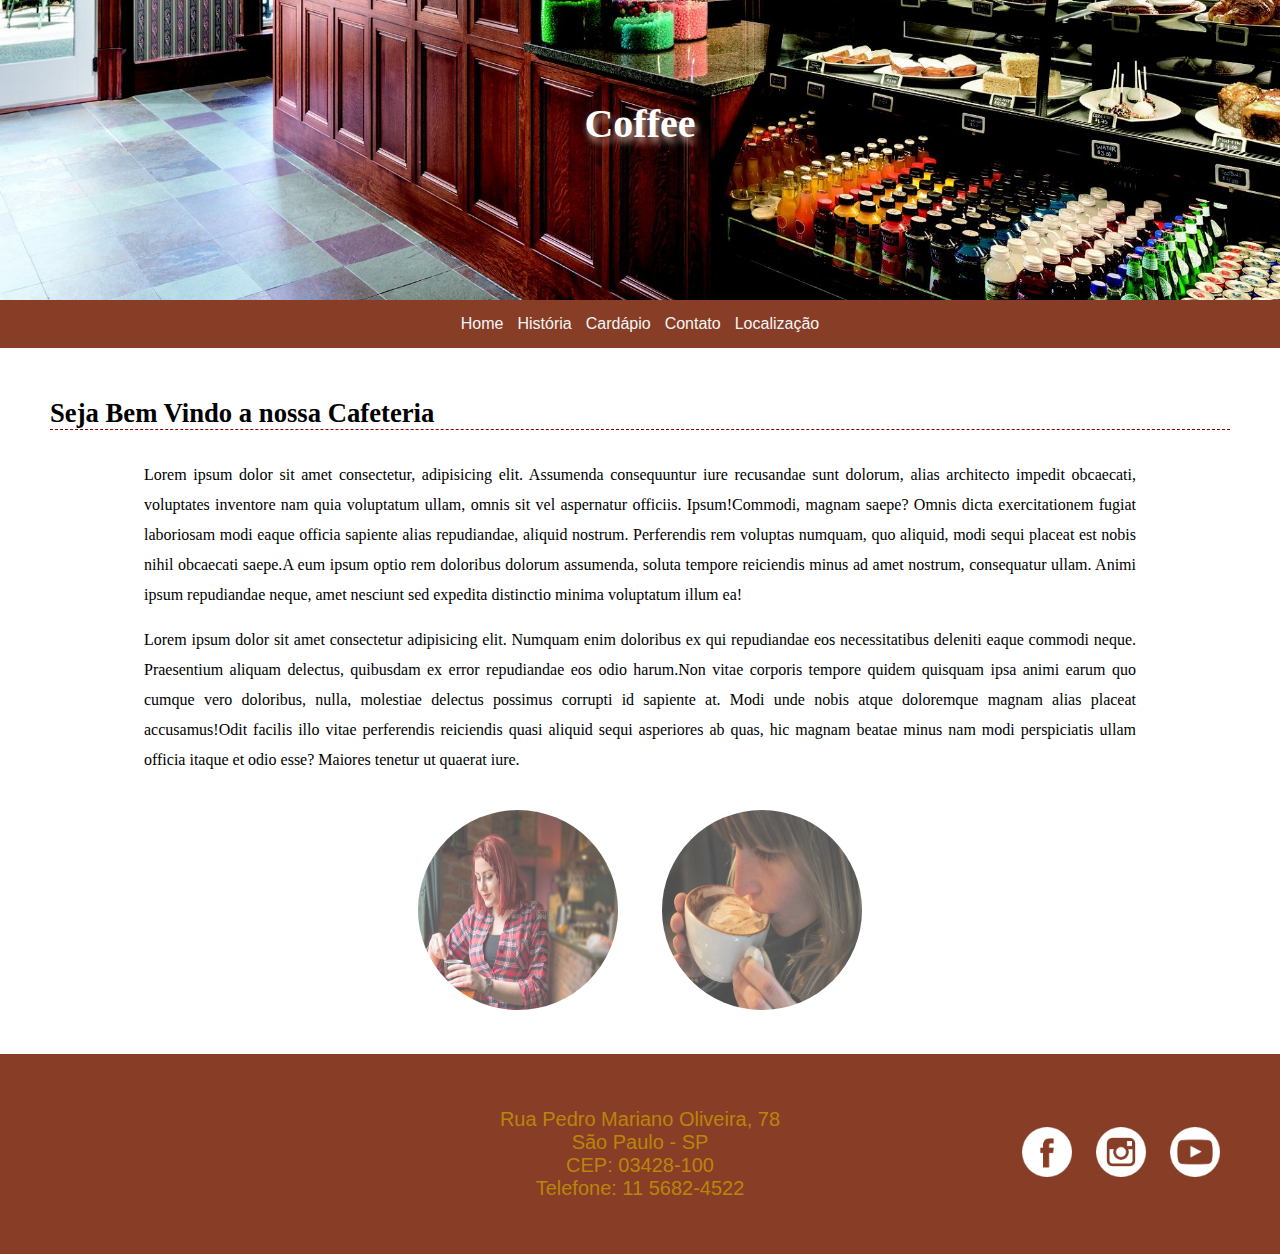
<file: 4-13042022/cafeteria/index.html>
<!DOCTYPE html>
<html lang="pt-BR">
<head>
    <meta charset="UTF-8">
    <meta http-equiv="X-UA-Compatible" content="IE=edge">
    <meta name="viewport" content="width=device-width, initial-scale=1.0">
    <meta name="keywords" content="Cafeteria,Café,Bolinho">
    <link rel="stylesheet" href="css/styles.css">
    <title>Coffee</title>
</head>
<body>
    <header>
        <a id="abrir" href="#" onclick="abrir()">&#9776;</a>
        <h1>Coffee</h1>
    </header>
    <nav>
        <a id="fechar" href="#" onclick="fechar()">&times;</a>
        <ul>
            <li><a href="index.html">Home</a></li>
            <li><a href="historia.html">História</a></li>
            <li><a href="cardapio.html">Cardápio</a></li>
            <li><a href="contato.html">Contato</a></li>
            <li><a href="localizacao.html">Localização</a></li>
        </ul>
    </nav>
    <main>
        <h2>Seja Bem Vindo a nossa Cafeteria</h2>
        <p><span>Lorem ipsum dolor sit amet consectetur, adipisicing elit. Assumenda consequuntur iure recusandae sunt dolorum, alias architecto impedit obcaecati, voluptates inventore nam quia voluptatum ullam, omnis sit vel aspernatur officiis. Ipsum!</span><span>Commodi, magnam saepe? Omnis dicta exercitationem fugiat laboriosam modi eaque officia sapiente alias repudiandae, aliquid nostrum. Perferendis rem voluptas numquam, quo aliquid, modi sequi placeat est nobis nihil obcaecati saepe.</span><span>A eum ipsum optio rem doloribus dolorum assumenda, soluta tempore reiciendis minus ad amet nostrum, consequatur ullam. Animi ipsum repudiandae neque, amet nesciunt sed expedita distinctio minima voluptatum illum ea!</span></p>
        <p><span>Lorem ipsum dolor sit amet consectetur adipisicing elit. Numquam enim doloribus ex qui repudiandae eos necessitatibus deleniti eaque commodi neque. Praesentium aliquam delectus, quibusdam ex error repudiandae eos odio harum.</span><span>Non vitae corporis tempore quidem quisquam ipsa animi earum quo cumque vero doloribus, nulla, molestiae delectus possimus corrupti id sapiente at. Modi unde nobis atque doloremque magnam alias placeat accusamus!</span><span>Odit facilis illo vitae perferendis reiciendis quasi aliquid sequi asperiores ab quas, hic magnam beatae minus nam modi perspiciatis ullam officia itaque et odio esse? Maiores tenetur ut quaerat iure.</span></p>
        <div id="imghome">
            <img src="img/tomarcafe3.jpg" alt="Tomando Café">
            <img src="img/tomarcafe2.jpg" alt="Cliente Tomando Café">
        </div>
    </main>
    <footer>
        <div id="endereco">
            Rua Pedro Mariano Oliveira, 78 <br> 
            São Paulo - SP <br> CEP: 03428-100 <br>
            Telefone: 11 5682-4522
        </div>
        
        <div id="redes">
          <ul>
              <li><a href="http://www.facebook.com" target="_blank"><img src="img/facebook.png" alt="Acesse nosso facebook."></a></li>
              <li><a href="http://www.instagram.com" target="_blank"><img src="img/instagram.png" alt="Acesse nosso instagram."></a></li>
              <li><a href="https://www.youtube.com" target="_blank"><img src="img/youtube.png" alt="Acesse nosso canal do youtube."></a></li>
          </ul>
        </div>

    </footer>
    <script>
        function abrir(){
            document.getElementsByTagName("nav")[0].style.left="0px"
        }
        function fechar(){
            document.getElementsByTagName("nav")[0].style.left="-200px"
        }
    </script>

</body>
</html>
</file>
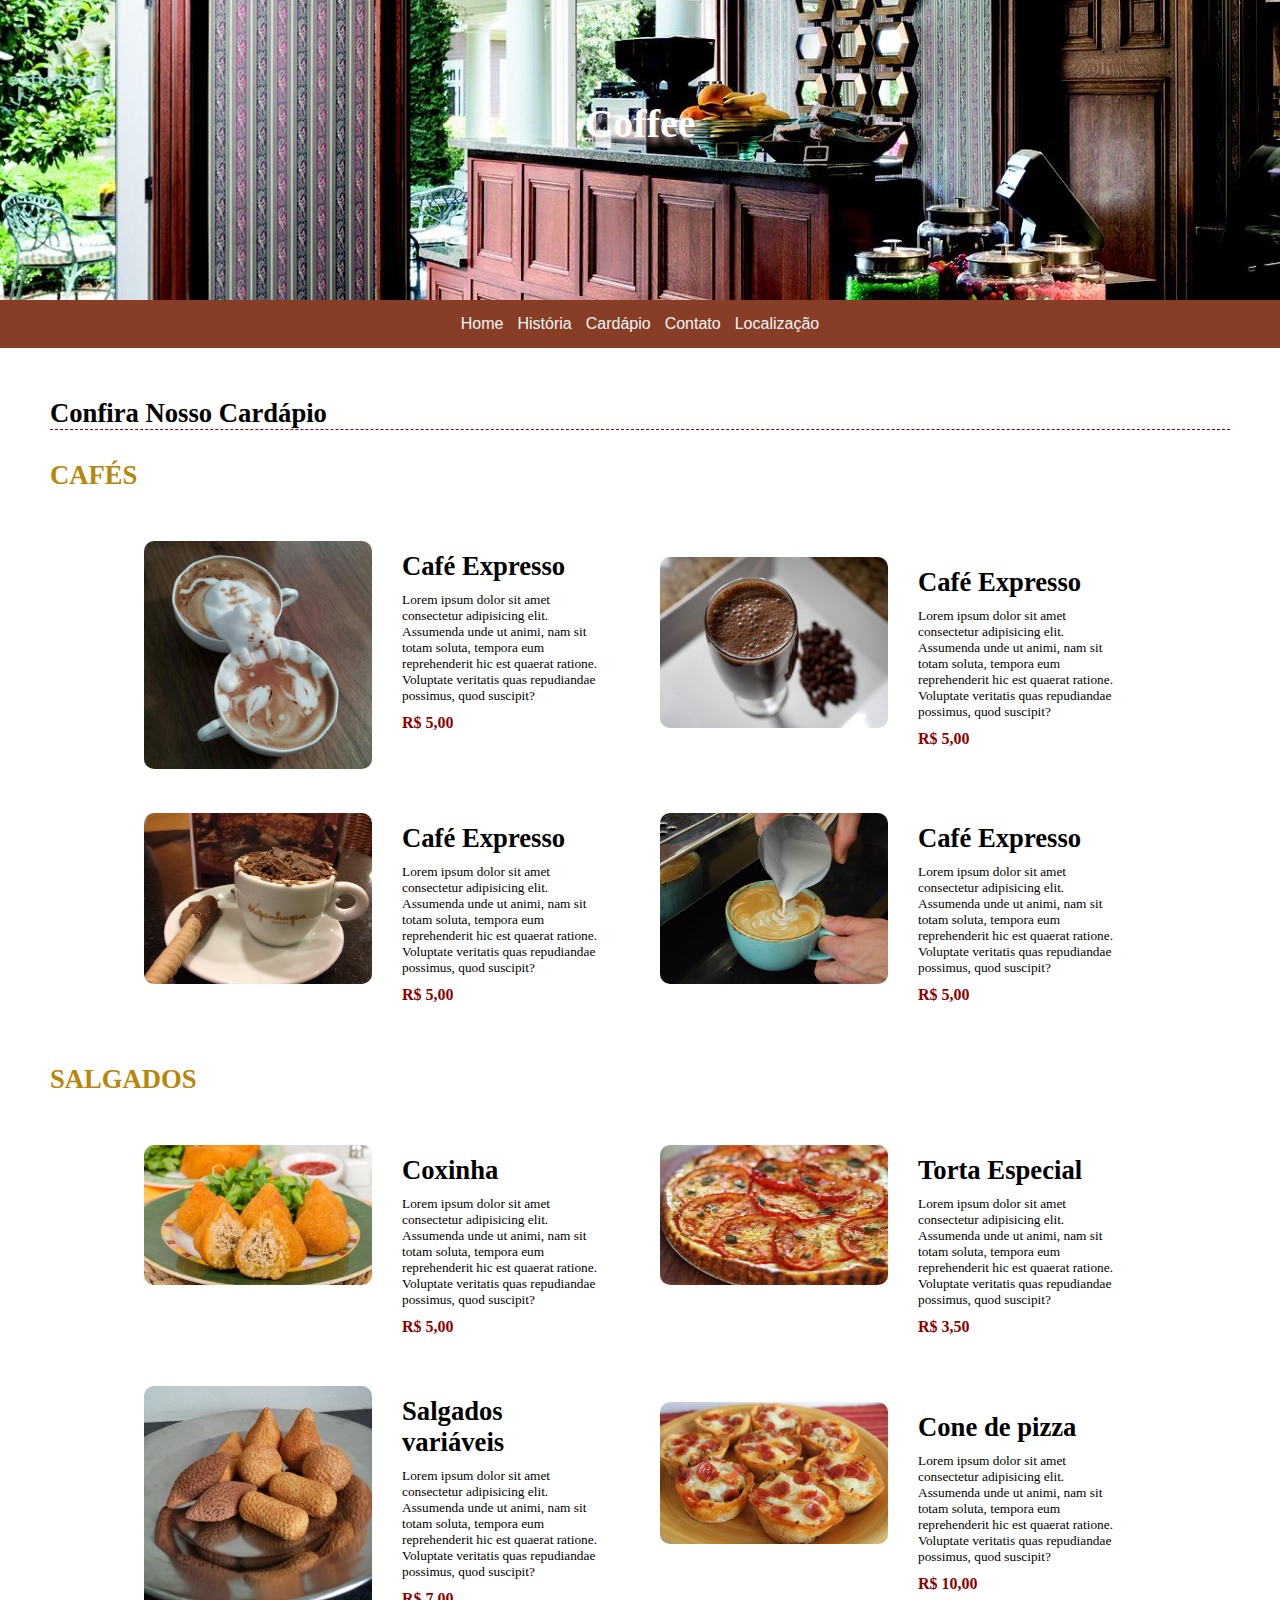
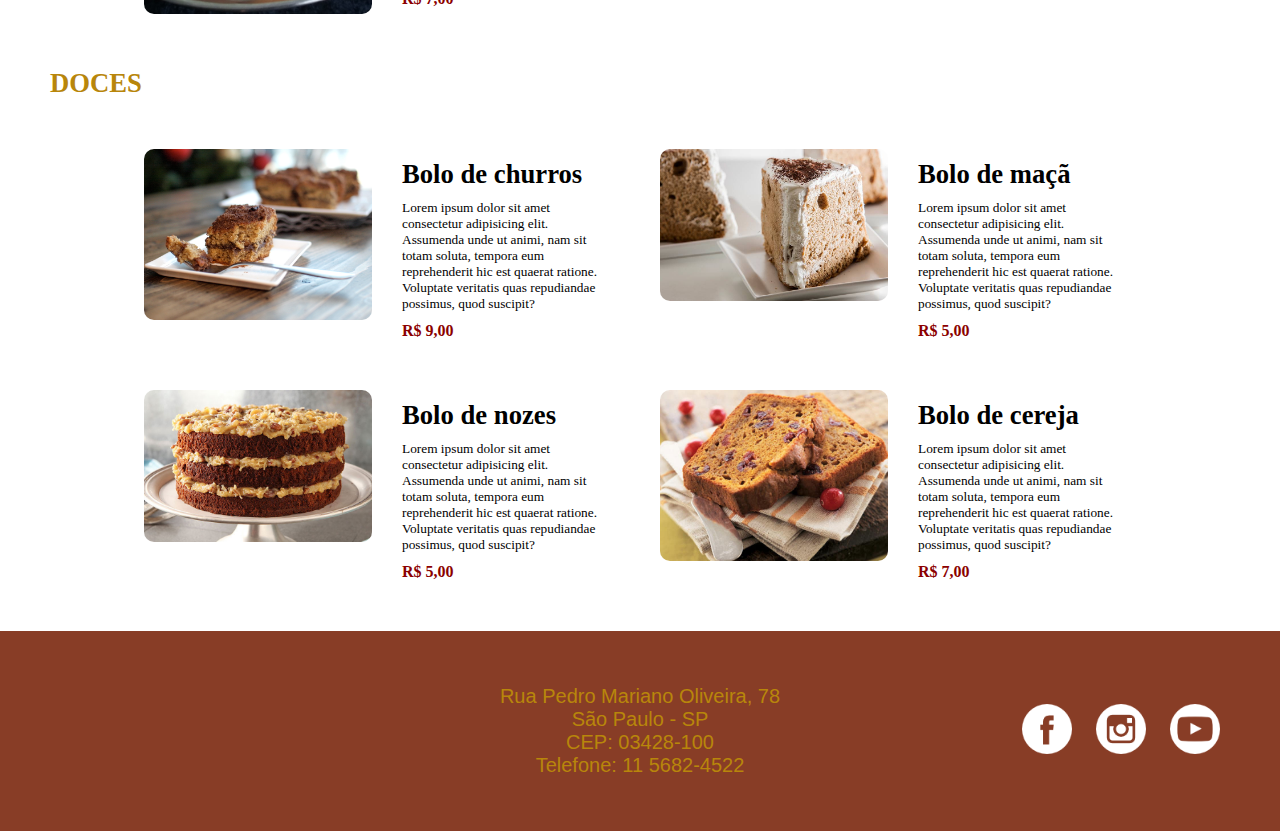
<file: 2-06042022/cafeteria/cardapio.html>
<!DOCTYPE html>
<html lang="pt-BR">
<head>
    <meta charset="UTF-8">
    <meta http-equiv="X-UA-Compatible" content="IE=edge">
    <meta name="viewport" content="width=device-width, initial-scale=1.0">
    <meta name="keywords" content="Cafeteria,Café,Bolinho">
    <link rel="stylesheet" href="CSS/styles.css">
    <title>Coffee</title>
</head>
<body>
    <header>
        <h1>Coffee</h1>
    </header>
    <nav>
        <ul>
            <li><a href="index.html">Home</a></li>
            <li><a href="historia.html">História</a></li>
            <li><a href="cardapio.html">Cardápio</a></li>
            <li><a href="contato.html">Contato</a></li>
            <li><a href="localizacao.html">Localização</a></li>
        </ul>
    </nav>
    <main>
       <h2>Confira Nosso Cardápio</h2>
    
       <!-- Inicio da estrutura dos cafés -->
       <h3>Cafés</h3>
       
       <div id="linha">
           <!-- Inicio do Primeiro produto -->
           <div id="produto">
                <div id="imgprod">
                    <img src="img/cafe19.jpeg" alt="Café Expresso">
                </div>
                 <div id="descricao">
                     <h4>Café Expresso</h4>
                     <h5>Lorem ipsum dolor sit amet consectetur adipisicing elit. Assumenda unde ut animi, nam sit totam soluta, tempora eum reprehenderit hic est quaerat ratione. Voluptate veritatis quas repudiandae possimus, quod suscipit?</h5>
                     <h6>R$ 5,00</h6>
                 </div>
           </div>
           <!-- Fim do primeiro produto -->
           
           <!-- Inicio do segundo produto -->
           <div id="produto">
            <div id="imgprod">
                <img src="img/cafe11.jpg" alt="Café Expresso">
            </div>
             <div id="descricao">
                 <h4>Café Expresso</h4>
                 <h5>Lorem ipsum dolor sit amet consectetur adipisicing elit. Assumenda unde ut animi, nam sit totam soluta, tempora eum reprehenderit hic est quaerat ratione. Voluptate veritatis quas repudiandae possimus, quod suscipit?</h5>
                 <h6>R$ 5,00</h6>
             </div>
           </div>
       <!-- Fim do segundo produto -->
      
       <!-- Inicio do terceiro produto -->
       <div id="produto">
        <div id="imgprod">
            <img src="img/cafe6.jpg" alt="Café Expresso">
        </div>
         <div id="descricao">
             <h4>Café Expresso</h4>
             <h5>Lorem ipsum dolor sit amet consectetur adipisicing elit. Assumenda unde ut animi, nam sit totam soluta, tempora eum reprehenderit hic est quaerat ratione. Voluptate veritatis quas repudiandae possimus, quod suscipit?</h5>
             <h6>R$ 5,00</h6>
         </div>
   </div>
   <!-- Fim do terceiro produto -->
   
   <!-- Inicio do quarto produto -->
   <div id="produto">
    <div id="imgprod">
        <img src="img/cafe10.jpg" alt="Café Expresso">
    </div>
     <div id="descricao">
         <h4>Café Expresso</h4>
         <h5>Lorem ipsum dolor sit amet consectetur adipisicing elit. Assumenda unde ut animi, nam sit totam soluta, tempora eum reprehenderit hic est quaerat ratione. Voluptate veritatis quas repudiandae possimus, quod suscipit?</h5>
         <h6>R$ 5,00</h6>
     </div>
    </div>
<!-- Fim do quarto produto -->
        </div>
        <!-- Fim da estrutura dos cafés -->
     
        
        
        
        <!-- Inicio da estrutura dos salgados -->
       <h3>Salgados</h3>
       
       <div id="linha">
           <!-- Inicio do Primeiro produto -->
           <div id="produto">
                <div id="imgprod">
                    <img src="img/salgado3.jpg" alt="Coxinha de Frango">
                </div>
                 <div id="descricao">
                     <h4>Coxinha</h4>
                     <h5>Lorem ipsum dolor sit amet consectetur adipisicing elit. Assumenda unde ut animi, nam sit totam soluta, tempora eum reprehenderit hic est quaerat ratione. Voluptate veritatis quas repudiandae possimus, quod suscipit?</h5>
                     <h6>R$ 5,00</h6>
                 </div>
           </div>
           <!-- Fim do primeiro produto -->
           
           <!-- Inicio do segundo produto -->
           <div id="produto">
            <div id="imgprod">
                <img src="img/salgado5.jpg" alt="torta">
            </div>
             <div id="descricao">
                 <h4>Torta Especial</h4>
                 <h5>Lorem ipsum dolor sit amet consectetur adipisicing elit. Assumenda unde ut animi, nam sit totam soluta, tempora eum reprehenderit hic est quaerat ratione. Voluptate veritatis quas repudiandae possimus, quod suscipit?</h5>
                 <h6>R$ 3,50</h6>
             </div>
           </div>
       <!-- Fim do segundo produto -->
      
       <!-- Inicio do terceiro produto -->
       <div id="produto">
        <div id="imgprod">
            <img src="img/salgado2.jpg" alt="salgados">
        </div>
         <div id="descricao">
             <h4>Salgados variáveis</h4>
             <h5>Lorem ipsum dolor sit amet consectetur adipisicing elit. Assumenda unde ut animi, nam sit totam soluta, tempora eum reprehenderit hic est quaerat ratione. Voluptate veritatis quas repudiandae possimus, quod suscipit?</h5>
             <h6>R$ 7,00</h6>
         </div>
   </div>
   <!-- Fim do terceiro produto -->
   
   <!-- Inicio do quarto produto -->
   <div id="produto">
    <div id="imgprod">
        <img src="img/salgado4.jpg" alt="salgados">
    </div>
     <div id="descricao">
         <h4>Cone de pizza</h4>
         <h5>Lorem ipsum dolor sit amet consectetur adipisicing elit. Assumenda unde ut animi, nam sit totam soluta, tempora eum reprehenderit hic est quaerat ratione. Voluptate veritatis quas repudiandae possimus, quod suscipit?</h5>
         <h6>R$ 10,00</h6>
     </div>
    </div>
<!-- Fim do quarto produto -->
        </div>
        <!-- Fim da estrutura dos salgados -->

        
        <!-- Inicio da estrutura dos doces -->
       <h3>Doces</h3>
       
       <div id="linha">
           <!-- Inicio do Primeiro produto -->
           <div id="produto">
                <div id="imgprod">
                    <img src="img/bolo2.jpg" alt="Bolo de churros">
                </div>
                 <div id="descricao">
                     <h4>Bolo de churros</h4>
                     <h5>Lorem ipsum dolor sit amet consectetur adipisicing elit. Assumenda unde ut animi, nam sit totam soluta, tempora eum reprehenderit hic est quaerat ratione. Voluptate veritatis quas repudiandae possimus, quod suscipit?</h5>
                     <h6>R$ 9,00</h6>
                 </div>
           </div>
           <!-- Fim do primeiro produto -->
           
           <!-- Inicio do segundo produto -->
           <div id="produto">
            <div id="imgprod">
                <img src="img/doce6.jpg" alt="doce">
            </div>
             <div id="descricao">
                 <h4>Bolo de maçã</h4>
                 <h5>Lorem ipsum dolor sit amet consectetur adipisicing elit. Assumenda unde ut animi, nam sit totam soluta, tempora eum reprehenderit hic est quaerat ratione. Voluptate veritatis quas repudiandae possimus, quod suscipit?</h5>
                 <h6>R$ 5,00</h6>
             </div>
           </div>
       <!-- Fim do segundo produto -->
      
       <!-- Inicio do terceiro produto -->
       <div id="produto">
        <div id="imgprod">
            <img src="img/doce1.jpg" alt="Café Expresso">
        </div>
         <div id="descricao">
             <h4>Bolo de nozes</h4>
             <h5>Lorem ipsum dolor sit amet consectetur adipisicing elit. Assumenda unde ut animi, nam sit totam soluta, tempora eum reprehenderit hic est quaerat ratione. Voluptate veritatis quas repudiandae possimus, quod suscipit?</h5>
             <h6>R$ 5,00</h6>
         </div>
   </div>
   <!-- Fim do terceiro produto -->
   
   <!-- Inicio do quarto produto -->
   <div id="produto">
    <div id="imgprod">
        <img src="img/bolo3.jpg" alt="Café Expresso">
    </div>
     <div id="descricao">
         <h4>Bolo de cereja</h4>
         <h5>Lorem ipsum dolor sit amet consectetur adipisicing elit. Assumenda unde ut animi, nam sit totam soluta, tempora eum reprehenderit hic est quaerat ratione. Voluptate veritatis quas repudiandae possimus, quod suscipit?</h5>
         <h6>R$ 7,00</h6>
     </div>
    </div>
<!-- Fim do quarto produto -->
        </div>
        <!-- Fim da estrutura dos cafés -->












    
        
    </main>
    <footer>
        <div id="endereco">
            Rua Pedro Mariano Oliveira, 78 <br> 
            São Paulo - SP <br> CEP: 03428-100 <br>
            Telefone: 11 5682-4522
        </div>
        
        <div id="redes">
          <ul>
              <li><a href="http://www.facebook.com" target="_blank"><img src="img/facebook.png" alt="Acesse nosso facebook."></a></li>
              <li><a href="http://www.instagram.com" target="_blank"><img src="img/instagram.png" alt="Acesse nosso instagram."></a></li>
              <li><a href="https://www.youtube.com" target="_blank"><img src="img/youtube.png" alt="Acesse nosso canal do youtube."></a></li>
          </ul>
        </div>

    </footer>

</body>
</html>
</file>
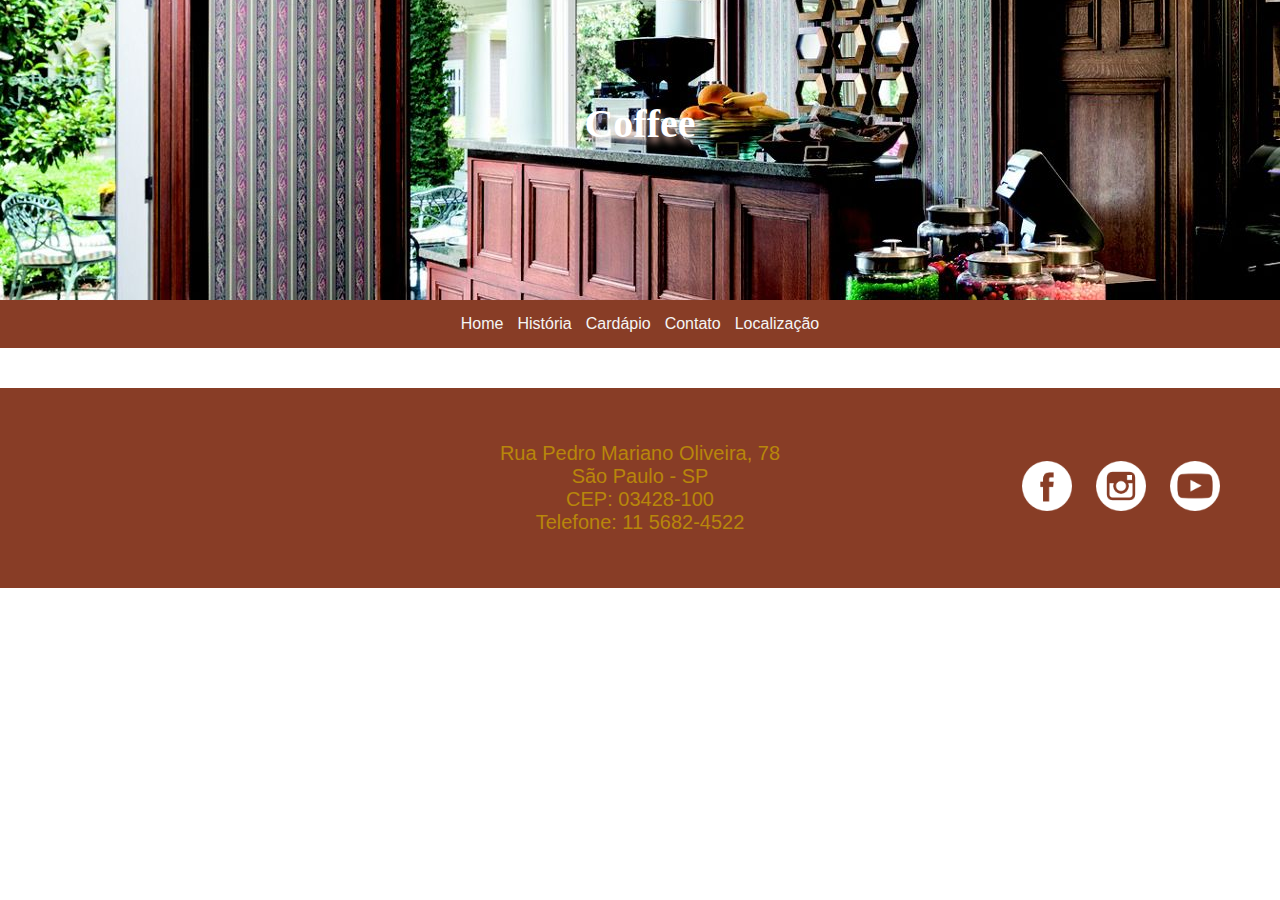
<file: 2-06042022/cafeteria/layout.html>
<!DOCTYPE html>
<html lang="pt-BR">
<head>
    <meta charset="UTF-8">
    <meta http-equiv="X-UA-Compatible" content="IE=edge">
    <meta name="viewport" content="width=device-width, initial-scale=1.0">
    <meta name="keywords" content="Cafeteria,Café,Bolinho">
    <link rel="stylesheet" href="CSS/styles.css">
    <title>Coffee</title>
</head>
<body>
    <header>
        <h1>Coffee</h1>
    </header>
    <nav>
        <ul>
            <li><a href="index.html">Home</a></li>
            <li><a href="hidtoria.html">História</a></li>
            <li><a href="cardapio.html">Cardápio</a></li>
            <li><a href="contato.html">Contato</a></li>
            <li><a href="localizacao.html">Localização</a></li>
        </ul>
    </nav>
    <main></main>
    <footer>
        <div id="endereco">
            Rua Pedro Mariano Oliveira, 78 <br> 
            São Paulo - SP <br> CEP: 03428-100 <br>
            Telefone: 11 5682-4522
        </div>
        
        <div id="redes">
          <ul>
              <li><a href="http://www.facebook.com" target="_blank"><img src="img/facebook.png" alt="Acesse nosso facebook."></a></li>
              <li><a href="http://www.instagram.com" target="_blank"><img src="img/instagram.png" alt="Acesse nosso instagram."></a></li>
              <li><a href="https://www.youtube.com" target="_blank"><img src="img/youtube.png" alt="Acesse nosso canal do youtube."></a></li>
          </ul>
        </div>

    </footer>

</body>
</html>
</file>
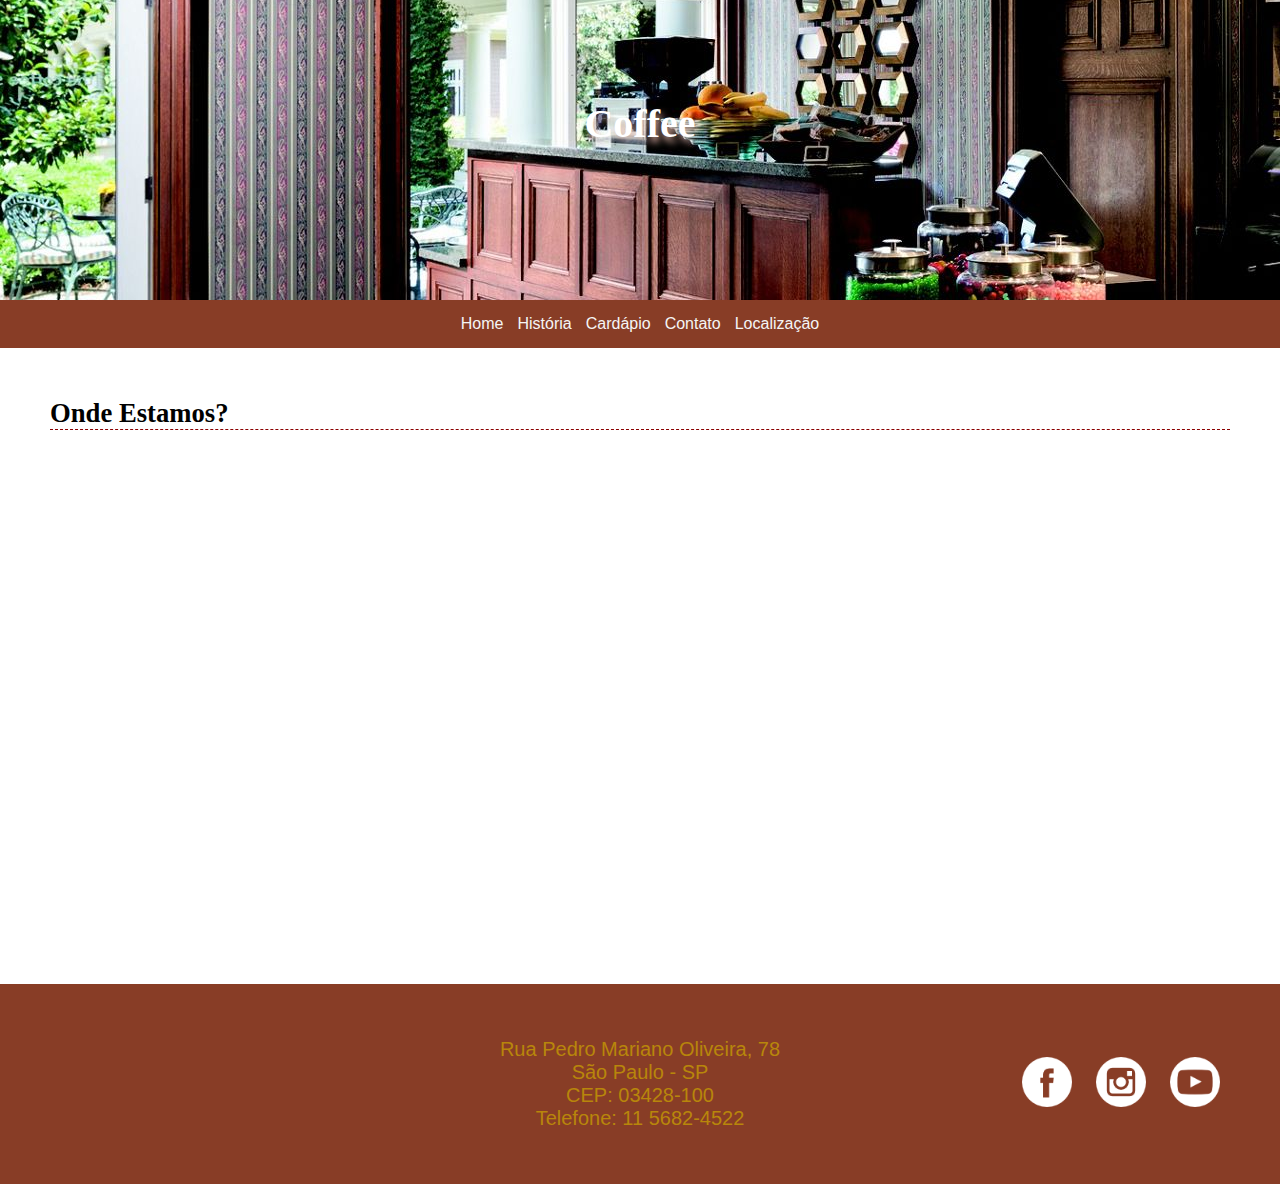
<file: 2-06042022/cafeteria/localizacao.html>
<!DOCTYPE html>
<html lang="pt-BR">
<head>
    <meta charset="UTF-8">
    <meta http-equiv="X-UA-Compatible" content="IE=edge">
    <meta name="viewport" content="width=device-width, initial-scale=1.0">
    <meta name="keywords" content="Cafeteria,Café,Bolinho">
    <link rel="stylesheet" href="CSS/styles.css">
    <title>Coffee</title>
</head>
<body>
    <header>
        <h1>Coffee</h1>
    </header>
    <nav>
        <ul>
            <li><a href="index.html">Home</a></li>
            <li><a href="historia.html">História</a></li>
            <li><a href="cardapio.html">Cardápio</a></li>
            <li><a href="contato.html">Contato</a></li>
            <li><a href="localizacao.html">Localização</a></li>
        </ul>
    </nav>
    <main>
       
        <h2>Onde Estamos?</h2>
        <div id="mapa">
            <iframe src="https://www.google.com/maps/embed?pb=!1m18!1m12!1m3!1d3657.361582637185!2d-46.63738088502229!3d-23.555453784685795!2m3!1f0!2f0!3f0!3m2!1i1024!2i768!4f13.1!3m3!1m2!1s0x94ce59a91dcdb5c5%3A0x346ddb9dcc8fbf61!2s89%C2%BAC%20Coffee%20Station!5e0!3m2!1spt-BR!2sbr!4v1649428372457!5m2!1spt-BR!2sbr" style="border:0;" allowfullscreen="" loading="lazy" referrerpolicy="no-referrer-when-downgrade"></iframe>
        </div>


    </main>
    <footer>
        <div id="endereco">
            Rua Pedro Mariano Oliveira, 78 <br> 
            São Paulo - SP <br> CEP: 03428-100 <br>
            Telefone: 11 5682-4522
        </div>
        
        <div id="redes">
          <ul>
              <li><a href="http://www.facebook.com" target="_blank"><img src="img/facebook.png" alt="Acesse nosso facebook."></a></li>
              <li><a href="http://www.instagram.com" target="_blank"><img src="img/instagram.png" alt="Acesse nosso instagram."></a></li>
              <li><a href="https://www.youtube.com" target="_blank"><img src="img/youtube.png" alt="Acesse nosso canal do youtube."></a></li>
          </ul>
        </div>

    </footer>

</body>
</html>
</file>
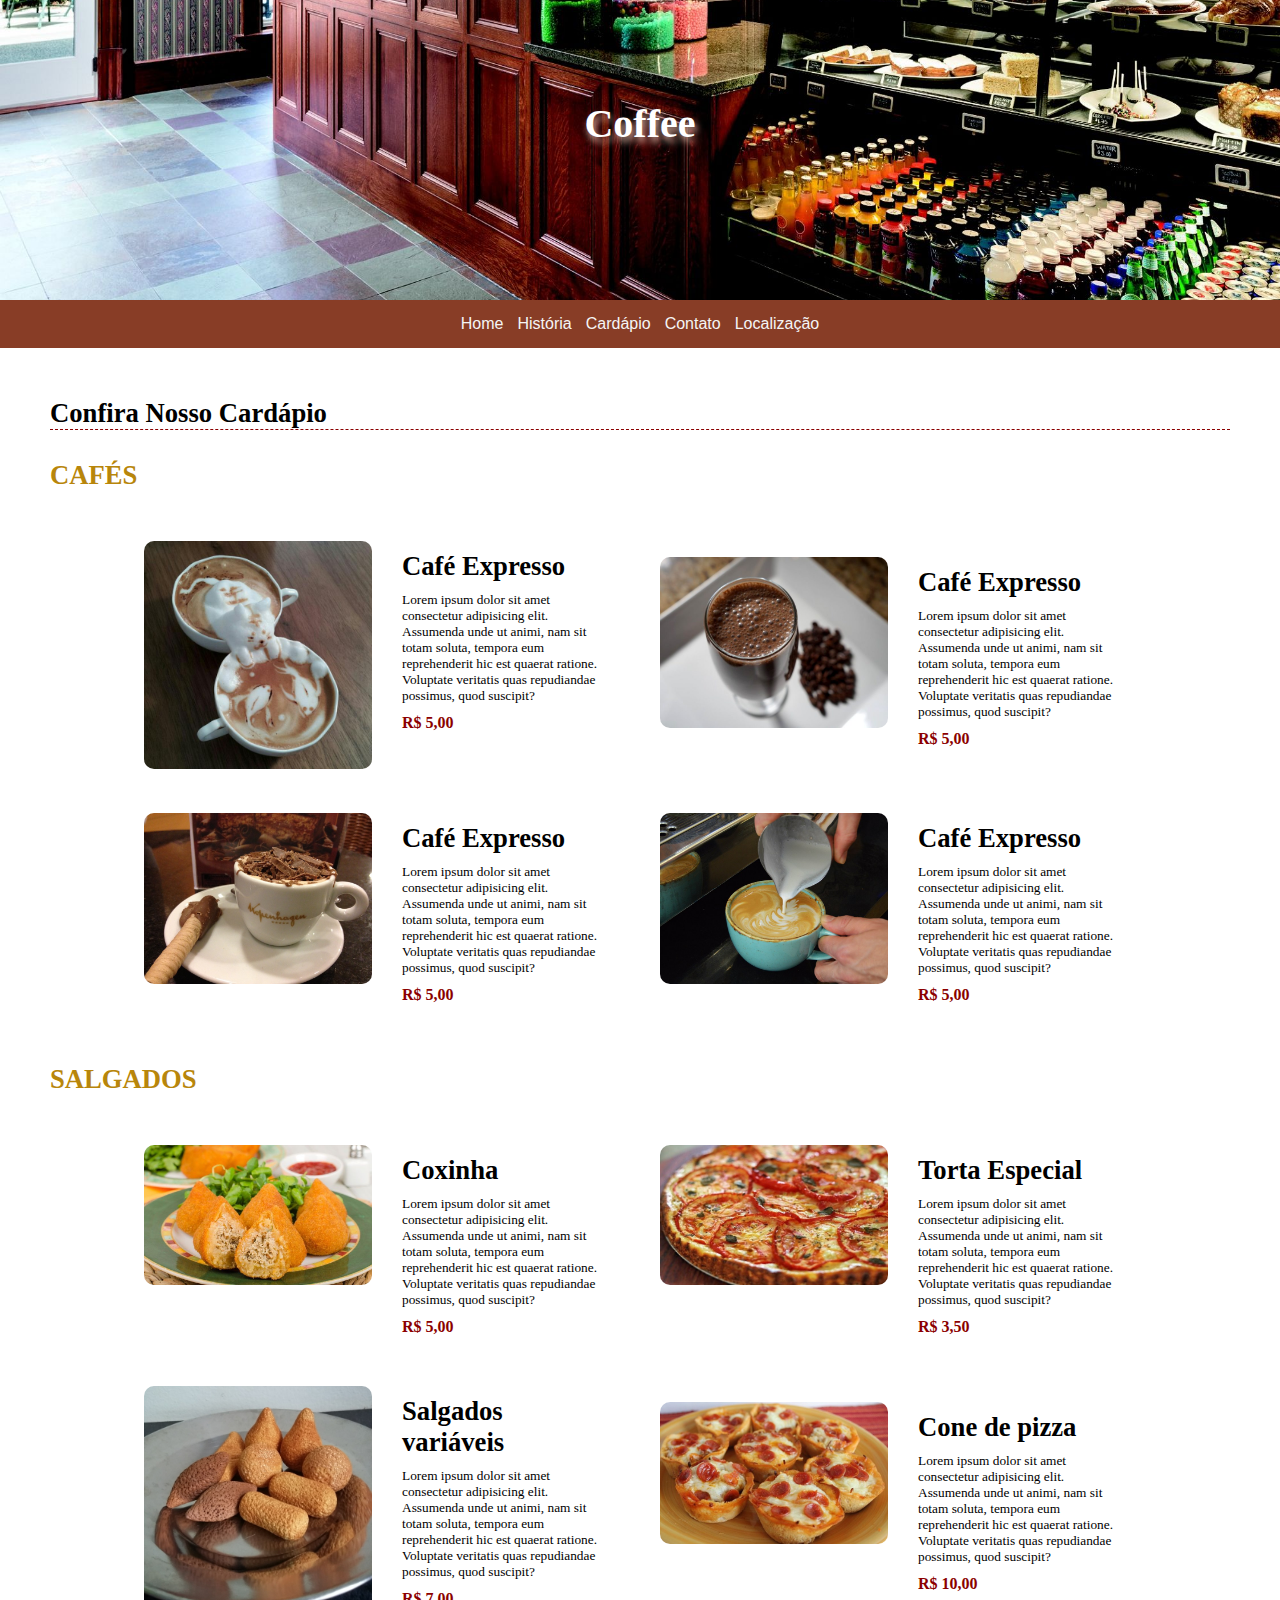
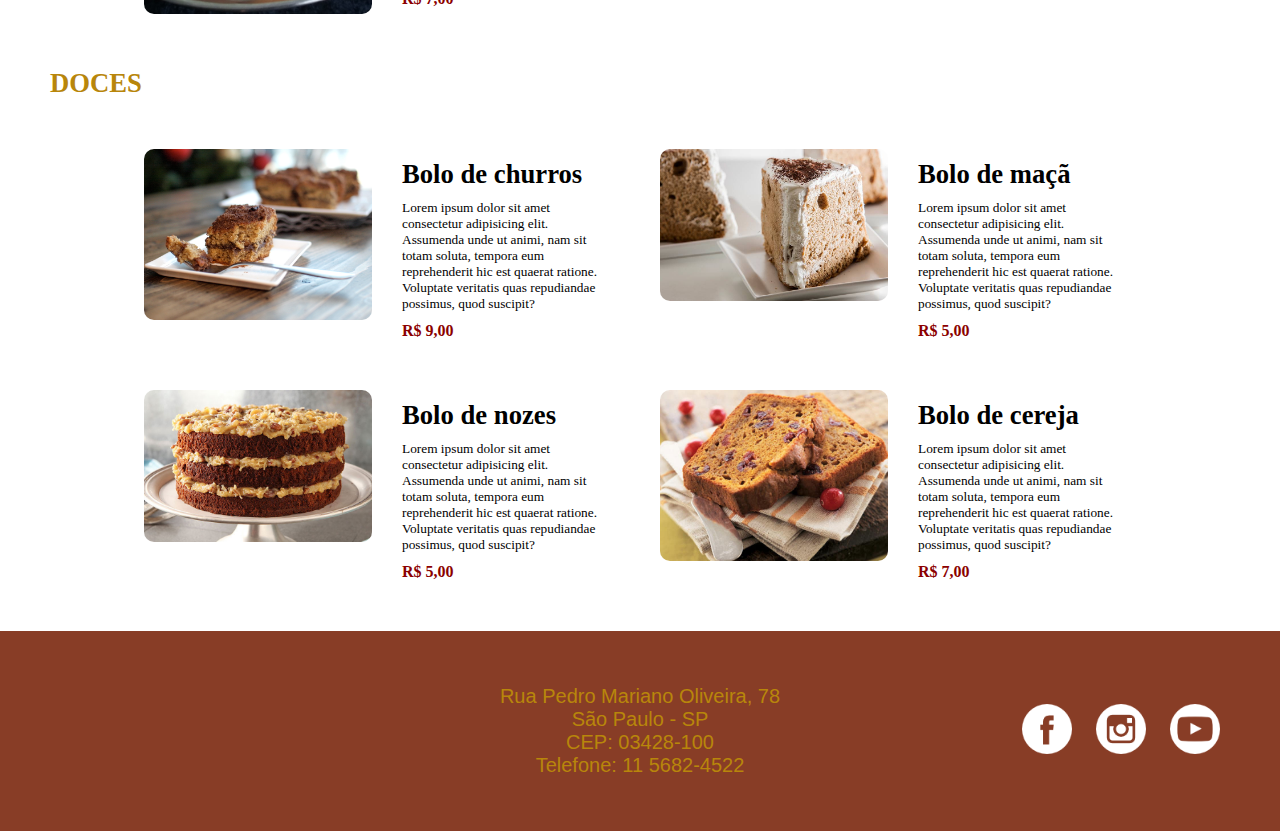
<file: 4-13042022/cafeteria/cardapio.html>
<!DOCTYPE html>
<html lang="pt-BR">
<head>
    <meta charset="UTF-8">
    <meta http-equiv="X-UA-Compatible" content="IE=edge">
    <meta name="viewport" content="width=device-width, initial-scale=1.0">
    <meta name="keywords" content="Cafeteria,Café,Bolinho">
    <link rel="stylesheet" href="css/styles.css">
    <title>Coffee</title>
</head>
<body>
    <header>
        <a id="abrir" href="#" onclick="abrir()">&#9776;</a>
        <h1>Coffee</h1>
    </header>
    <nav>
        <a id="fechar" href="#" onclick="fechar()">&times;</a>
        <ul>
            <li><a href="index.html">Home</a></li>
            <li><a href="historia.html">História</a></li>
            <li><a href="cardapio.html">Cardápio</a></li>
            <li><a href="contato.html">Contato</a></li>
            <li><a href="localizacao.html">Localização</a></li>
        </ul>
    </nav>
    <main>
       <h2>Confira Nosso Cardápio</h2>
    
       <!-- Inicio da estrutura dos cafés -->
       <h3>Cafés</h3>
       
       <div id="linha">
           <!-- Inicio do Primeiro produto -->
           <div id="produto">
                <div id="imgprod">
                    <img src="img/cafe19.jpeg" alt="Café Expresso">
                </div>
                 <div id="descricao">
                     <h4>Café Expresso</h4>
                     <h5>Lorem ipsum dolor sit amet consectetur adipisicing elit. Assumenda unde ut animi, nam sit totam soluta, tempora eum reprehenderit hic est quaerat ratione. Voluptate veritatis quas repudiandae possimus, quod suscipit?</h5>
                     <h6>R$ 5,00</h6>
                 </div>
           </div>
           <!-- Fim do primeiro produto -->
           
           <!-- Inicio do segundo produto -->
           <div id="produto">
            <div id="imgprod">
                <img src="img/cafe11.jpg" alt="Café Expresso">
            </div>
             <div id="descricao">
                 <h4>Café Expresso</h4>
                 <h5>Lorem ipsum dolor sit amet consectetur adipisicing elit. Assumenda unde ut animi, nam sit totam soluta, tempora eum reprehenderit hic est quaerat ratione. Voluptate veritatis quas repudiandae possimus, quod suscipit?</h5>
                 <h6>R$ 5,00</h6>
             </div>
           </div>
       <!-- Fim do segundo produto -->
      
       <!-- Inicio do terceiro produto -->
       <div id="produto">
        <div id="imgprod">
            <img src="img/cafe6.jpg" alt="Café Expresso">
        </div>
         <div id="descricao">
             <h4>Café Expresso</h4>
             <h5>Lorem ipsum dolor sit amet consectetur adipisicing elit. Assumenda unde ut animi, nam sit totam soluta, tempora eum reprehenderit hic est quaerat ratione. Voluptate veritatis quas repudiandae possimus, quod suscipit?</h5>
             <h6>R$ 5,00</h6>
         </div>
   </div>
   <!-- Fim do terceiro produto -->
   
   <!-- Inicio do quarto produto -->
   <div id="produto">
    <div id="imgprod">
        <img src="img/cafe10.jpg" alt="Café Expresso">
    </div>
     <div id="descricao">
         <h4>Café Expresso</h4>
         <h5>Lorem ipsum dolor sit amet consectetur adipisicing elit. Assumenda unde ut animi, nam sit totam soluta, tempora eum reprehenderit hic est quaerat ratione. Voluptate veritatis quas repudiandae possimus, quod suscipit?</h5>
         <h6>R$ 5,00</h6>
     </div>
    </div>
<!-- Fim do quarto produto -->
        </div>
        <!-- Fim da estrutura dos cafés -->
     
        
        
        
        <!-- Inicio da estrutura dos salgados -->
       <h3>Salgados</h3>
       
       <div id="linha">
           <!-- Inicio do Primeiro produto -->
           <div id="produto">
                <div id="imgprod">
                    <img src="img/salgado3.jpg" alt="Coxinha de Frango">
                </div>
                 <div id="descricao">
                     <h4>Coxinha</h4>
                     <h5>Lorem ipsum dolor sit amet consectetur adipisicing elit. Assumenda unde ut animi, nam sit totam soluta, tempora eum reprehenderit hic est quaerat ratione. Voluptate veritatis quas repudiandae possimus, quod suscipit?</h5>
                     <h6>R$ 5,00</h6>
                 </div>
           </div>
           <!-- Fim do primeiro produto -->
           
           <!-- Inicio do segundo produto -->
           <div id="produto">
            <div id="imgprod">
                <img src="img/salgado5.jpg" alt="torta">
            </div>
             <div id="descricao">
                 <h4>Torta Especial</h4>
                 <h5>Lorem ipsum dolor sit amet consectetur adipisicing elit. Assumenda unde ut animi, nam sit totam soluta, tempora eum reprehenderit hic est quaerat ratione. Voluptate veritatis quas repudiandae possimus, quod suscipit?</h5>
                 <h6>R$ 3,50</h6>
             </div>
           </div>
       <!-- Fim do segundo produto -->
      
       <!-- Inicio do terceiro produto -->
       <div id="produto">
        <div id="imgprod">
            <img src="img/salgado2.jpg" alt="salgados">
        </div>
         <div id="descricao">
             <h4>Salgados variáveis</h4>
             <h5>Lorem ipsum dolor sit amet consectetur adipisicing elit. Assumenda unde ut animi, nam sit totam soluta, tempora eum reprehenderit hic est quaerat ratione. Voluptate veritatis quas repudiandae possimus, quod suscipit?</h5>
             <h6>R$ 7,00</h6>
         </div>
   </div>
   <!-- Fim do terceiro produto -->
   
   <!-- Inicio do quarto produto -->
   <div id="produto">
    <div id="imgprod">
        <img src="img/salgado4.jpg" alt="salgados">
    </div>
     <div id="descricao">
         <h4>Cone de pizza</h4>
         <h5>Lorem ipsum dolor sit amet consectetur adipisicing elit. Assumenda unde ut animi, nam sit totam soluta, tempora eum reprehenderit hic est quaerat ratione. Voluptate veritatis quas repudiandae possimus, quod suscipit?</h5>
         <h6>R$ 10,00</h6>
     </div>
    </div>
<!-- Fim do quarto produto -->
        </div>
        <!-- Fim da estrutura dos salgados -->

        
        <!-- Inicio da estrutura dos doces -->
       <h3>Doces</h3>
       
       <div id="linha">
           <!-- Inicio do Primeiro produto -->
           <div id="produto">
                <div id="imgprod">
                    <img src="img/bolo2.jpg" alt="Bolo de churros">
                </div>
                 <div id="descricao">
                     <h4>Bolo de churros</h4>
                     <h5>Lorem ipsum dolor sit amet consectetur adipisicing elit. Assumenda unde ut animi, nam sit totam soluta, tempora eum reprehenderit hic est quaerat ratione. Voluptate veritatis quas repudiandae possimus, quod suscipit?</h5>
                     <h6>R$ 9,00</h6>
                 </div>
           </div>
           <!-- Fim do primeiro produto -->
           
           <!-- Inicio do segundo produto -->
           <div id="produto">
            <div id="imgprod">
                <img src="img/doce6.jpg" alt="doce">
            </div>
             <div id="descricao">
                 <h4>Bolo de maçã</h4>
                 <h5>Lorem ipsum dolor sit amet consectetur adipisicing elit. Assumenda unde ut animi, nam sit totam soluta, tempora eum reprehenderit hic est quaerat ratione. Voluptate veritatis quas repudiandae possimus, quod suscipit?</h5>
                 <h6>R$ 5,00</h6>
             </div>
           </div>
       <!-- Fim do segundo produto -->
      
       <!-- Inicio do terceiro produto -->
       <div id="produto">
        <div id="imgprod">
            <img src="img/doce1.jpg" alt="Café Expresso">
        </div>
         <div id="descricao">
             <h4>Bolo de nozes</h4>
             <h5>Lorem ipsum dolor sit amet consectetur adipisicing elit. Assumenda unde ut animi, nam sit totam soluta, tempora eum reprehenderit hic est quaerat ratione. Voluptate veritatis quas repudiandae possimus, quod suscipit?</h5>
             <h6>R$ 5,00</h6>
         </div>
   </div>
   <!-- Fim do terceiro produto -->
   
   <!-- Inicio do quarto produto -->
   <div id="produto">
    <div id="imgprod">
        <img src="img/bolo3.jpg" alt="Café Expresso">
    </div>
     <div id="descricao">
         <h4>Bolo de cereja</h4>
         <h5>Lorem ipsum dolor sit amet consectetur adipisicing elit. Assumenda unde ut animi, nam sit totam soluta, tempora eum reprehenderit hic est quaerat ratione. Voluptate veritatis quas repudiandae possimus, quod suscipit?</h5>
         <h6>R$ 7,00</h6>
     </div>
    </div>
<!-- Fim do quarto produto -->
        </div>
        <!-- Fim da estrutura dos cafés -->


        
    </main>
    <footer>
        <div id="endereco">
            Rua Pedro Mariano Oliveira, 78 <br> 
            São Paulo - SP <br> CEP: 03428-100 <br>
            Telefone: 11 5682-4522
        </div>
        
        <div id="redes">
          <ul>
              <li><a href="http://www.facebook.com" target="_blank"><img src="img/facebook.png" alt="Acesse nosso facebook."></a></li>
              <li><a href="http://www.instagram.com" target="_blank"><img src="img/instagram.png" alt="Acesse nosso instagram."></a></li>
              <li><a href="https://www.youtube.com" target="_blank"><img src="img/youtube.png" alt="Acesse nosso canal do youtube."></a></li>
          </ul>
        </div>

    </footer>
     <script>
        function abrir(){
            document.getElementsByTagName("nav")[0].style.left="0px"
        }
        function fechar(){
            document.getElementsByTagName("nav")[0].style.left="-200px"
        }
     </script>

</body>
</html>
</file>
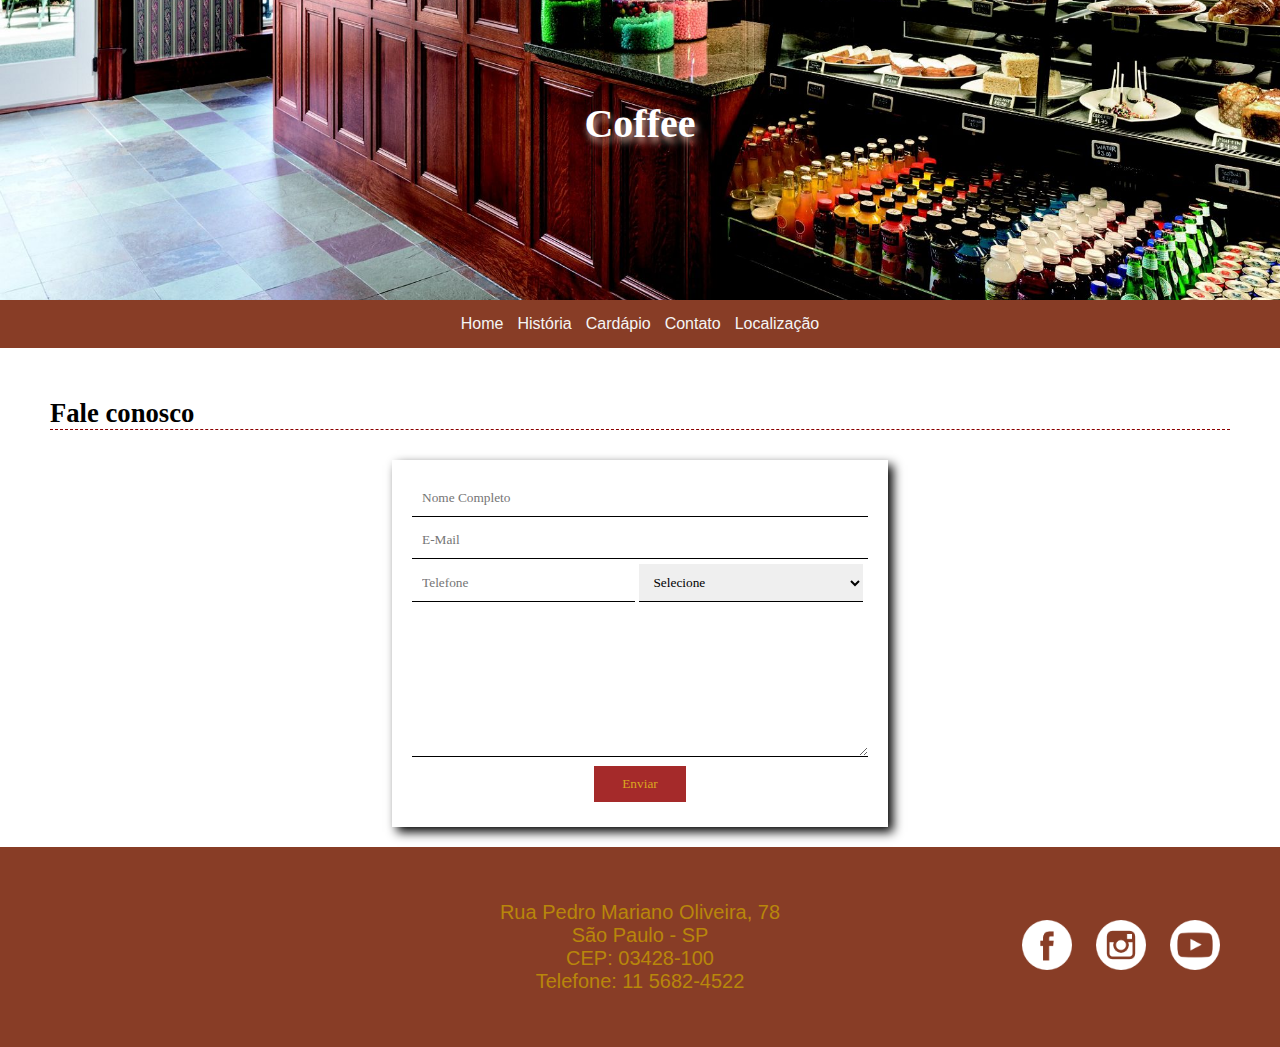
<file: 4-13042022/cafeteria/contato.html>
<!DOCTYPE html>
<html lang="pt-BR">
<head>
    <meta charset="UTF-8">
    <meta http-equiv="X-UA-Compatible" content="IE=edge">
    <meta name="viewport" content="width=device-width, initial-scale=1.0">
    <meta name="keywords" content="Cafeteria,Café,Bolinho">
    <link rel="stylesheet" href="css/styles.css">
    <title>Coffee</title>
</head>
<body>
    <header>
        <a id="abrir" href="#" onclick="abrir()">&#9776;</a>
        <h1>Coffee</h1>
    </header>
    <nav>
        <a id="fechar" href="#" onclick="fechar()">&times;</a>
        <ul>
            <li><a href="index.html">Home</a></li>
            <li><a href="historia.html">História</a></li>
            <li><a href="cardapio.html">Cardápio</a></li>
            <li><a href="contato.html">Contato</a></li>
            <li><a href="localizacao.html">Localização</a></li>
        </ul>
    </nav>
    <main>
        <h2>Fale conosco</h2>
        <form >
            <!-- A caixa abaixo é tipo texto,pois será digitado o nome do cliente -->
            <input type="text" placeholder="Nome Completo" required>
            
            <!-- A caixa abaixo será formatada com tipo email isso permite a configuração do tipo
            email a validação também -->
            <input type="text" placeholder="E-Mail" required>
            <!-- A caixa abaixo será do tipo tel(telefone) -->
            <input type="tel" placeholder="Telefone">
           
            <select>
              <option value="Selecione">Selecione</option>
              <option value="Sugestão">Sugestão</option>
              <option value="Crítica">Crítica</option>
              <option value="Elogio">Elogio</option>
              <option value="Dúvida">Dúvida</option>
            </select>
            <textarea>
            </textarea>
            <!-- O elemento abaixo será do tipo submit(submeter) , ou seja, 
            um botão para enviar dos dados do formulário -->
            <input type="submit" value="Enviar">
        </form>
    </main>
    <footer>
        <div id="endereco">
            Rua Pedro Mariano Oliveira, 78 <br> 
            São Paulo - SP <br> CEP: 03428-100 <br>
            Telefone: 11 5682-4522
        </div>
        
        <div id="redes">
          <ul>
              <li><a href="http://www.facebook.com" target="_blank"><img src="img/facebook.png" alt="Acesse nosso facebook."></a></li>
              <li><a href="http://www.instagram.com" target="_blank"><img src="img/instagram.png" alt="Acesse nosso instagram."></a></li>
              <li><a href="https://www.youtube.com" target="_blank"><img src="img/youtube.png" alt="Acesse nosso canal do youtube."></a></li>
          </ul>
        </div>

    </footer>
    
    <script>
        function abrir(){
            document.getElementsByTagName("nav")[0].style.left="0px"
        }
        function fechar(){
            document.getElementsByTagName("nav")[0].style.left="-200px"
        }
    </script>

</body>
</html>
</file>
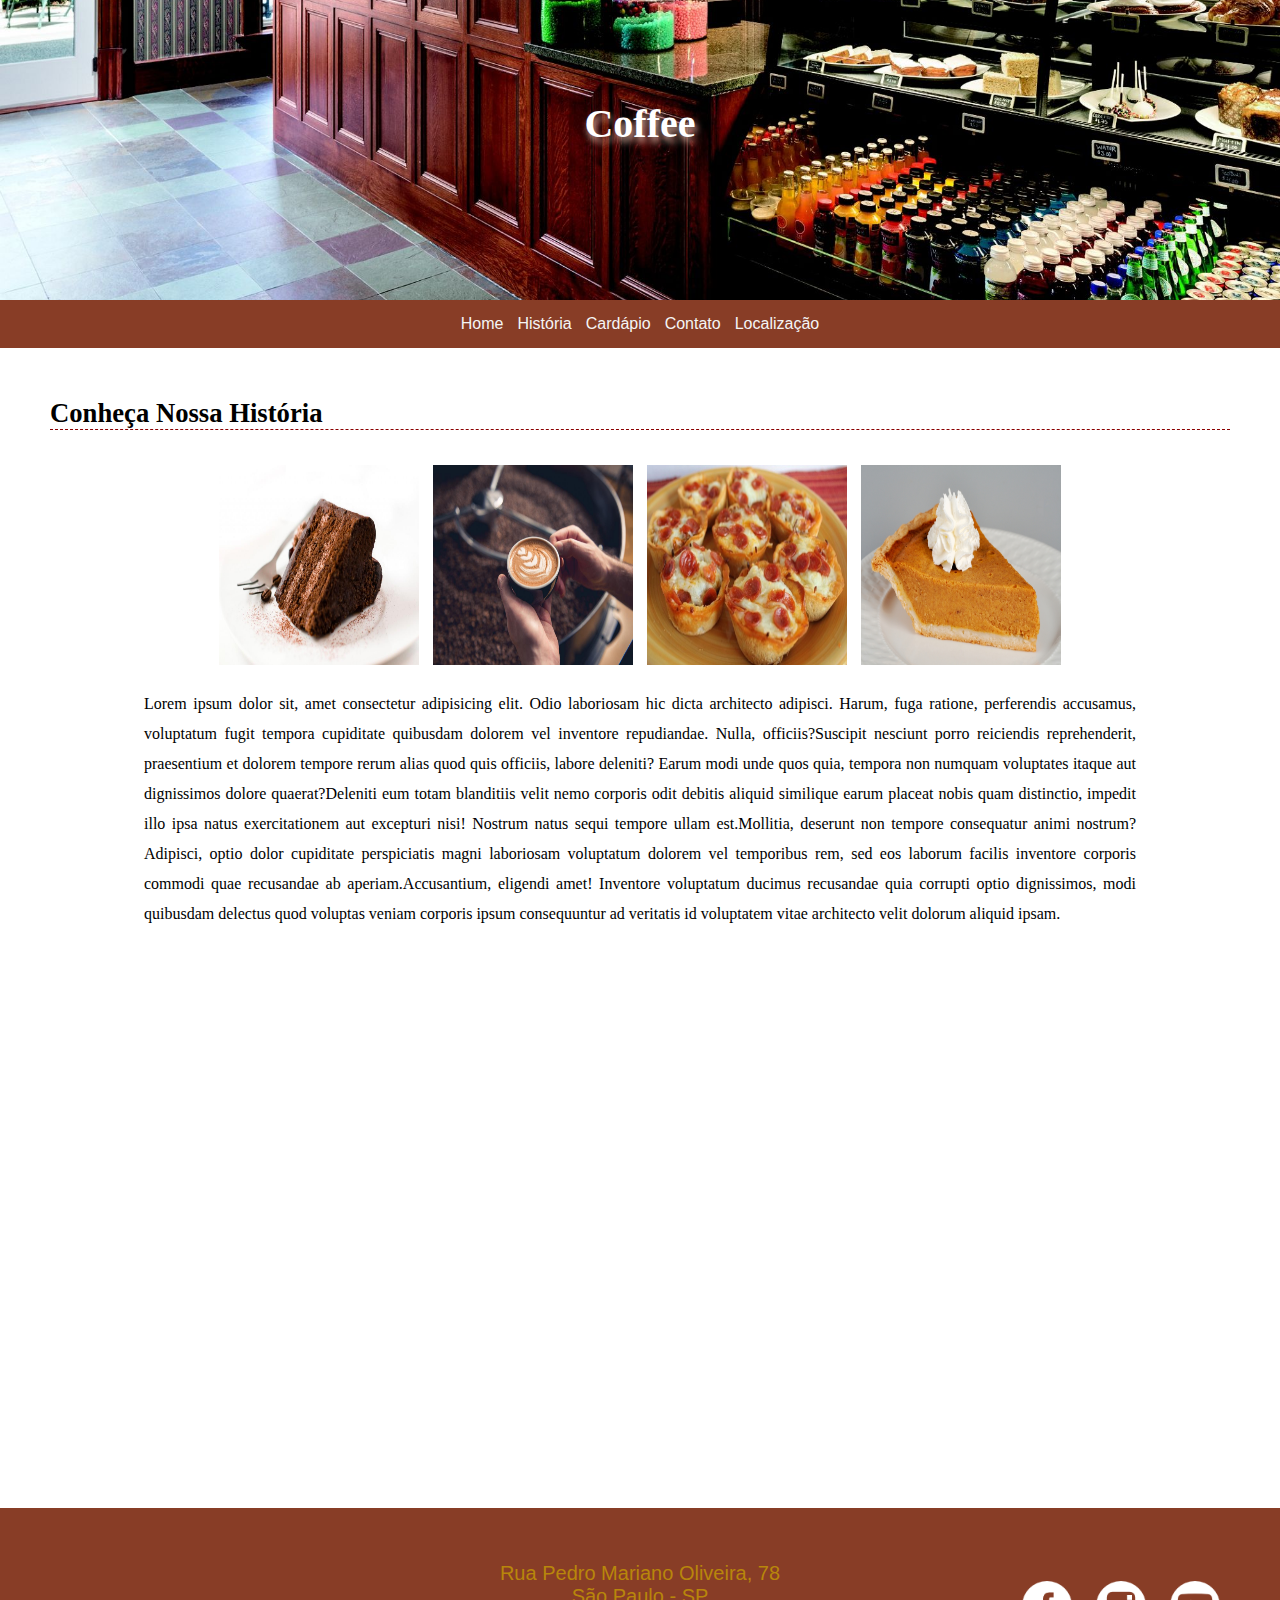
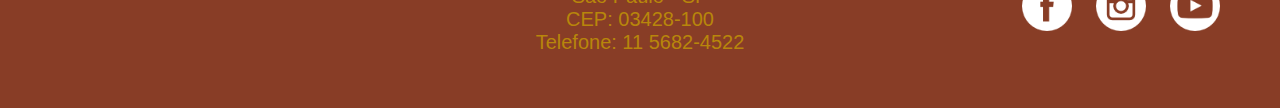
<file: 4-13042022/cafeteria/historia.html>
<!DOCTYPE html>
<html lang="pt-BR">
<head>
    <meta charset="UTF-8">
    <meta http-equiv="X-UA-Compatible" content="IE=edge">
    <meta name="viewport" content="width=device-width, initial-scale=1.0">
    <meta name="keywords" content="Cafeteria,Café,Bolinho">
    <link rel="stylesheet" href="css/styles.css">
    <title>Coffee</title>
</head>
<body>
    <header>
        <a id="abrir" href="#" onclick="abrir()">&#9776;</a>
        <h1>Coffee</h1>
    </header>
    <nav>
        <a id="fechar" href="#" onclick="fechar()">&times;</a>
        <ul>
            <li><a href="index.html">Home</a></li>
            <li><a href="historia.html">História</a></li>
            <li><a href="cardapio.html">Cardápio</a></li>
            <li><a href="contato.html">Contato</a></li>
            <li><a href="localizacao.html">Localização</a></li>
        </ul>
    </nav>
    <main>
        
        <h2>Conheça Nossa História</h2>
        <div id="imghistoria">
            <img src="img/bolo2.jpeg" alt="Bolo de Chocolate">
            <img src="img/cafe18.jpg" alt="Café">
            <img src="img/salgado4.jpg" alt="Salgado">
            <img src="img/doce4.jpg" alt="Torta de abóbora">
      
        </div>
        <p><span>Lorem ipsum dolor sit, amet consectetur adipisicing elit. Odio laboriosam hic dicta architecto adipisci. Harum, fuga ratione, perferendis accusamus, voluptatum fugit tempora cupiditate quibusdam dolorem vel inventore repudiandae. Nulla, officiis?</span><span>Suscipit nesciunt porro reiciendis reprehenderit, praesentium et dolorem tempore rerum alias quod quis officiis, labore deleniti? Earum modi unde quos quia, tempora non numquam voluptates itaque aut dignissimos dolore quaerat?</span><span>Deleniti eum totam blanditiis velit nemo corporis odit debitis aliquid similique earum placeat nobis quam distinctio, impedit illo ipsa natus exercitationem aut excepturi nisi! Nostrum natus sequi tempore ullam est.</span><span>Mollitia, deserunt non tempore consequatur animi nostrum? Adipisci, optio dolor cupiditate perspiciatis magni laboriosam voluptatum dolorem vel temporibus rem, sed eos laborum facilis inventore corporis commodi quae recusandae ab aperiam.</span><span>Accusantium, eligendi amet! Inventore voluptatum ducimus recusandae quia corrupti optio dignissimos, modi quibusdam delectus quod voluptas veniam corporis ipsum consequuntur ad veritatis id voluptatem vitae architecto velit dolorum aliquid ipsam.</span></p>
        
        <div id="videohistoria">
            <iframe src="https://www.youtube.com/embed/pt4iWtNIXUg" title="YouTube video player" frameborder="0" allow="accelerometer; autoplay; clipboard-write; encrypted-media; gyroscope; picture-in-picture" allowfullscreen></iframe>
        </div>
    
    </main>
    <footer>
        <div id="endereco">
            Rua Pedro Mariano Oliveira, 78 <br> 
            São Paulo - SP <br> CEP: 03428-100 <br>
            Telefone: 11 5682-4522
        </div>
        
        <div id="redes">
          <ul>
              <li><a href="http://www.facebook.com" target="_blank"><img src="img/facebook.png" alt="Acesse nosso facebook."></a></li>
              <li><a href="http://www.instagram.com" target="_blank"><img src="img/instagram.png" alt="Acesse nosso instagram."></a></li>
              <li><a href="https://www.youtube.com" target="_blank"><img src="img/youtube.png" alt="Acesse nosso canal do youtube."></a></li>
          </ul>
        </div>

    </footer/>
    
    <script>
        function abrir(){
            document.getElementsByTagName("nav")[0].style.left="0px"
        }
        function fechar(){
            document.getElementsByTagName("nav")[0].style.left="-200px"
        }
    </script>

</body>
</html>
</file>
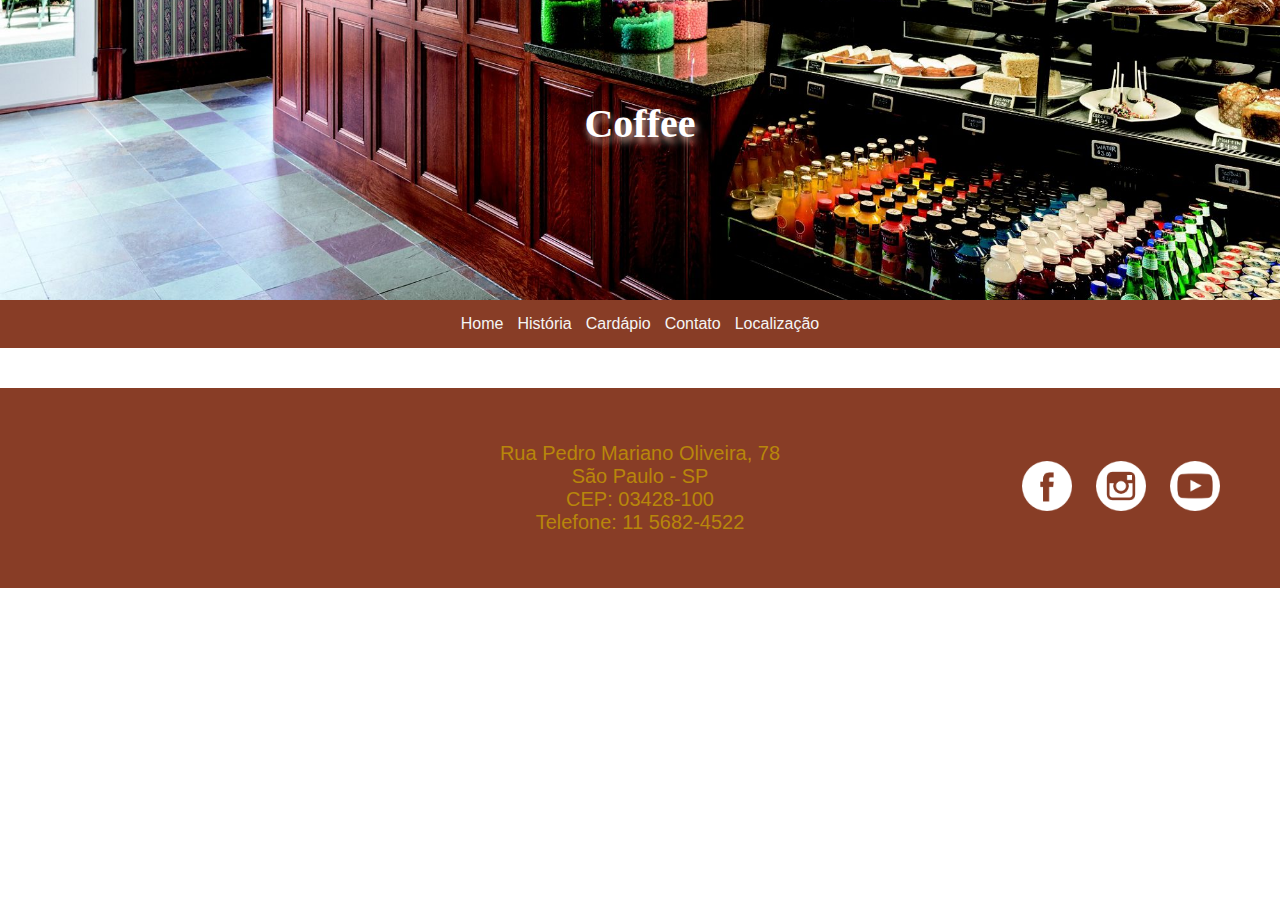
<file: 4-13042022/cafeteria/layout.html>
<!DOCTYPE html>
<html lang="pt-BR">
<head>
    <meta charset="UTF-8">
    <meta http-equiv="X-UA-Compatible" content="IE=edge">
    <meta name="viewport" content="width=device-width, initial-scale=1.0">
    <meta name="keywords" content="Cafeteria,Café,Bolinho">
    <link rel="stylesheet" href="css/styles.css">
    <title>Coffee</title>
</head>
<body>
    <header>
        <a id="abrir" href="#" onclick="abrir()">&#9776;</a>
        <h1>Coffee</h1>
    </header>
    <nav>
        <a id="fechar" href="#" onclick="fechar()">&times;</a>
        <ul>
            <li><a href="index.html">Home</a></li>
            <li><a href="historia.html">História</a></li>
            <li><a href="cardapio.html">Cardápio</a></li>
            <li><a href="contato.html">Contato</a></li>
            <li><a href="localizacao.html">Localização</a></li>
        </ul>
    </nav>
    <main></main>
    <footer>
        <div id="endereco">
            Rua Pedro Mariano Oliveira, 78 <br> 
            São Paulo - SP <br> CEP: 03428-100 <br>
            Telefone: 11 5682-4522
        </div>
        
        <div id="redes">
          <ul>
              <li><a href="http://www.facebook.com" target="_blank"><img src="img/facebook.png" alt="Acesse nosso facebook."></a></li>
              <li><a href="http://www.instagram.com" target="_blank"><img src="img/instagram.png" alt="Acesse nosso instagram."></a></li>
              <li><a href="https://www.youtube.com" target="_blank"><img src="img/youtube.png" alt="Acesse nosso canal do youtube."></a></li>
          </ul>
        </div>

    </footer>

    <script>
        function abrir(){
            document.getElementsByTagName("nav")[0].style.left="0px"
        }
        function fechar(){
            document.getElementsByTagName("nav")[0].style.left="-200px"
        }
    </script>
</body>
</html>
</file>
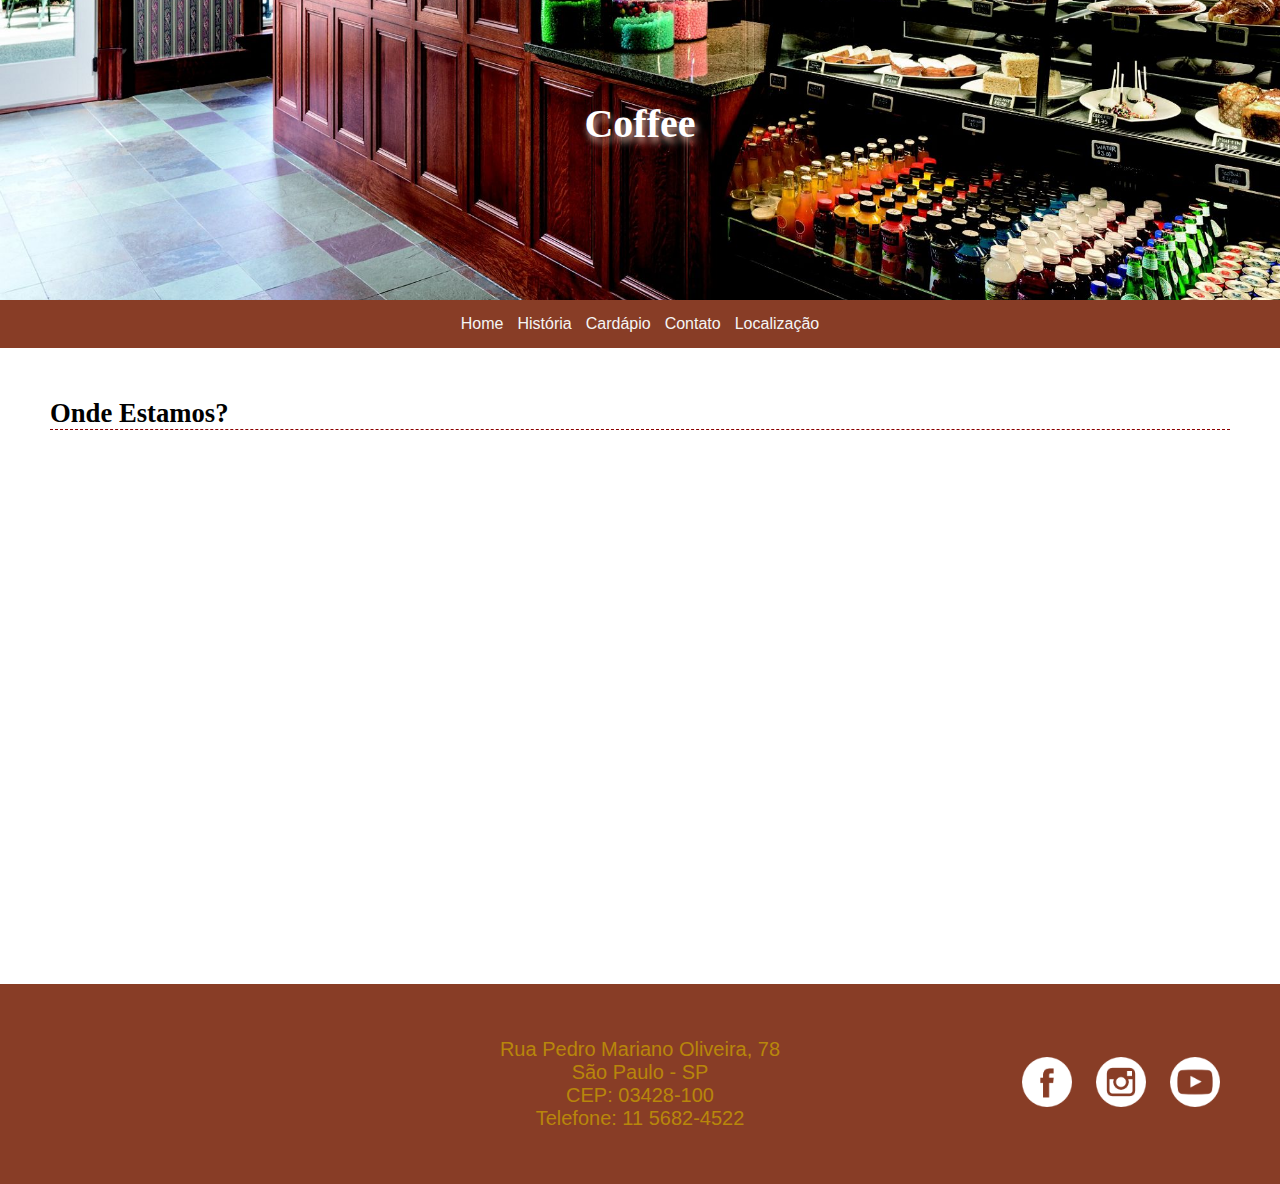
<file: 4-13042022/cafeteria/localizacao.html>
<!DOCTYPE html>
<html lang="pt-BR">
<head>
    <meta charset="UTF-8">
    <meta http-equiv="X-UA-Compatible" content="IE=edge">
    <meta name="viewport" content="width=device-width, initial-scale=1.0">
    <meta name="keywords" content="Cafeteria,Café,Bolinho">
    <link rel="stylesheet" href="css/styles.css">
    <title>Coffee</title>
</head>
<body>
    <header>
        <a id="abrir" href="#" onclick="abrir()">&#9776;</a>
        <h1>Coffee</h1>
    </header>
    <nav>
        <a id="fechar" href="#" onclick="fechar()">&times;</a>
        <ul>
            <li><a href="index.html">Home</a></li>
            <li><a href="historia.html">História</a></li>
            <li><a href="cardapio.html">Cardápio</a></li>
            <li><a href="contato.html">Contato</a></li>
            <li><a href="localizacao.html">Localização</a></li>
        </ul>
    </nav>
    <main>
       
        <h2>Onde Estamos?</h2>
        <div id="mapa">
            <iframe src="https://www.google.com/maps/embed?pb=!1m18!1m12!1m3!1d3657.361582637185!2d-46.63738088502229!3d-23.555453784685795!2m3!1f0!2f0!3f0!3m2!1i1024!2i768!4f13.1!3m3!1m2!1s0x94ce59a91dcdb5c5%3A0x346ddb9dcc8fbf61!2s89%C2%BAC%20Coffee%20Station!5e0!3m2!1spt-BR!2sbr!4v1649428372457!5m2!1spt-BR!2sbr" style="border:0;" allowfullscreen="" loading="lazy" referrerpolicy="no-referrer-when-downgrade"></iframe>
        </div>


    </main>
    <footer>
        <div id="endereco">
            Rua Pedro Mariano Oliveira, 78 <br> 
            São Paulo - SP <br> CEP: 03428-100 <br>
            Telefone: 11 5682-4522
        </div>
        
        <div id="redes">
          <ul>
              <li><a href="http://www.facebook.com" target="_blank"><img src="img/facebook.png" alt="Acesse nosso facebook."></a></li>
              <li><a href="http://www.instagram.com" target="_blank"><img src="img/instagram.png" alt="Acesse nosso instagram."></a></li>
              <li><a href="https://www.youtube.com" target="_blank"><img src="img/youtube.png" alt="Acesse nosso canal do youtube."></a></li>
          </ul>
        </div>

    </footer>

    <script>
        function abrir(){
            document.getElementsByTagName("nav")[0].style.left="0px"
        }
        function fechar(){
            document.getElementsByTagName("nav")[0].style.left="-200px"
        }
    </script>

</body>
</html>
</file>
<file: 4-13042022/cafeteria/css/styles.css>
/* Arquivo de CSS(cascade Style Sheet - folha de Estilo em Cascata)
é utilizado para fazer a camada de formatação de um site em html.
*/
/* 
*/
/* 
Vamos formatar todos os elementos presentes em uma página html o *(asterico) e aplicar margem externa e interna zero(0) 
e realizar o ajuste das caixas em html
*/

* {
  margin: 0px; /*Margem externa das caixas*/
  padding: 0px; /*Margem interna das caixas*/
  box-sizing: border-box; /*Ajuste de padding das caixas sem a soma com a largura*/
}

header {
  height: 300px; /* Aplicar altura ao cabeçalho*/
  background-image: url("../img/cafeteria3.jpg"); /*Aplicar imagem  de fundo ao cabeçalho*/
  background-size: 100%; /*ajustar o tamanho da imagem do fundo*/
  background-position-y: -500px; /*alterar a posição vertical da imagem*/
  padding-top: 100px;
  text-align: center;
}

h1 {
  font-family: "Arial Narrow";
  font-size: 30pt;
  color: white;
  /*vamos aplicar sombra*/
  text-shadow: 2px 5px 7px rgb(221, 177, 160);
  /*Primeiro elemento é a posição horizontal*/
  /*Segundo elemento é a posição vertical*/
  /*terceiro elemento é efeito esfumçado*/
}

/* Vamos fazer a formatação da barra de navegação*/
nav {
  background-color: rgb(136, 61, 38);
  padding: 10px;
  text-align: center;
  transition: ease 0.5s;
}

nav ul li {
  /*dispor os elementos em linha*/
  display: inline-block;
  /*espaço entre os links*/
  margin: 5px;
}

nav ul li a {
  color: whitesmoke;
  font-family: arial;
  /*tirar o sublinhado*/
  text-decoration: none;
}

main {
  padding: 20px;
}

footer {
  background-color: rgb(136, 61, 38);
  /* Permitir com que o rodapé fique com seu conteúdo flexível */
  display: flex;
  /* Dispor o conteúdo em linha */
  flex-direction: row;
  /* Ajustar  o conteúdo ao centro com Justify-content e Aliegn-Items */
  justify-content: center;
  align-items: center;
  height: 200px;
}

#endereco {
  font-family: arial;
  font-size: 15pt;
  color: darkgoldenrod;
  width: 300px;
  text-align: center;
}
#redes {
  position: absolute;
  right: 50px;
}

#redes ul {
  /* Retirar as bolinhas de marcação */
  list-style: none;
}

/*  Vamos dispor a imagens das redes em linha com display inline-block */
#redes ul li {
  display: inline-block;
  margin: 10px;
}
#redes ul li a img {
  width: 50px;
  height: 50px;
}

/* ============Inicio da formatação CSS para o home=========== */

h2 {
  font-family: "Lucida Sans";
  font-size: 20pt;
  border-bottom: 1px dashed darkred;
  margin: 30px;
}

main p {
  margin: 15px;
  width: 80%;
  /* para alinhar um objeto ao centro, você pode usar margin-left e margin-right auto para os dois */
  margin-left: auto;
  margin-right: auto;
  text-align: justify;
  font-family: "Lucinda Sans";
  font-size: 12pt;
  /* Espaçamento entre linhas com o comando line-height */
  line-height: 30px;
}

#imghome {
  text-align: center;
}

#imghome img {
  width: 200px; /*largura da imagem*/
  height: 200px; /*altura da imagem*/
  border-radius: 300px; /* arredondar os cantos das imagens*/
  /* colocar as imagens um pouco opcas */
  opacity: 0.7; /* colocar a imagem em 70% de opacacidade*/
  margin: 20px;
  /* Efeito de transição. Isso fará com que a imagem tenha uma animação quando passar o mouse sobre ela */
  transition: ease 1s;
}

#imghome img:hover {
  opacity: 1;
  width: 300px;
  height: 300px;
}

/* ============FIM DA HOME============== */

/* ========Início dos estilos da página história ==========*/

#imghistoria {
  text-align: center; /*centralizar o conteúdo da caixa deata div*/
  width: 90%; /*alterar a largura da caixa com imgs*/
  /* Centralizar a div que contém as imagens */
  margin-left: auto;
  margin-right: auto;
}

/* Vamos formatar o tamanho das imagens que estão dentro da caixa imghistoria */

#imghistoria img {
  width: 200px;
  height: 200px;
  margin: 5px;
}

#videohistoria {
  width: 80%;
  margin-left: auto;
  margin-right: auto;
}

#videohistoria iframe {
  width: 100%;
  height: 500px;
  margin-top: 20px;
  margin-bottom: 20px;
}
/* ==========Fim da página história========== */

/* ======Inicio dos estilos para o cardápio======= */

h3 {
  /*  converter as letras para maiúsculas */
  text-transform: uppercase; /*UppeCase->letras  maiúsculas*/
  font-size: 20pt;
  font-family: Verdana;
  color: darkgoldenrod;
  margin: 30px;
}

#linha {
  display: flex;
  flex-direction: row;
  /*  realizar a quebra linha para os demais 
  produtos que forem adicionados */
  flex-wrap: wrap;
  justify-content: center;
  align-items: center;
}

#linha #produto {
  width: 40%;
  margin: 10px;
  display: flex; /* determinar que o conteúdo do produto será
  flexível*/
  flex-direction: row;
}

#linha #produto #imgprod,
#linha #produto #descricao {
  width: 48%;
  margin: 10px;
  transition: ease 0.5s;
}

#linha #produto #imgprod img {
  width: 100%;
  height: auto;
  border-radius: 10px;
}

h4 {
  font-family: "Times New Roman";
  font-size: 20pt;
  margin: 10px;
}

h5 {
  font-family: "Lucinda Sans";
  font-weight: lighter; /* Retirar o negrito*/
  font-size: 10pt;
  margin: 10px;
}

h6 {
  font-family: "Lucinda Sans";
  color: darkred;
  font-size: 12pt;
  margin: 10px;
}

#linha #produto:hover {
  background-color: #333;
  color: white;
  cursor: pointer;
}
/* =========Fim da página do cardápio========== */

/* ========== Inicio do estilo do mapa ============= */

#mapa {
  width: 80%;
  margin-left: auto;
  margin-right: auto;
}

#mapa iframe {
  width: 100%;
  height: 500px;
}

/* ========== Fim do estilo do mapa ========= */

/* =========== Inicio do contato =============*/

main form {
  width: 40%;
  margin-left: auto;
  margin-right: auto;
  padding: 20px;
  box-shadow: 5px 5px 10px black;
}

main form input,
main form select,
main form textarea {
  width: 100%;
  padding: 10px;
  margin-bottom: 5px;
  font-family: verdana;
  border: 0px;
  border-bottom: 1px solid black;
  outline: 0px;
}

main form input[type="tel"],
main form select {
  width: 49%;
}

main form textarea {
  height: 150px;
}

main form input[type="submit"] {
  margin-left: 40%;
  width: 20%;
  background-color: brown;
  color: goldenrod;
  border: 0px;
  transition: ease 0.5s;
}

main form input[type="submit"]:hover {
  cursor: pointer;
  background-color: tomato;
  color: black;
}
/* ============== Fim do contato ============== */

#abrir,
#fechar {
  display: none; /*não devem aparecer*/
}

/* ========== Àrea de reponsividade ========== */
/* Telas de smartphones */

@media (min-width: 0px) and (max-width: 576px) {
  header {
    width: 100%;
    height: 200px;
    background-position-y: -50px;
    background-size: 100;
    padding-top: 80 px;
  }

  h1 {
    font-size: 20pt;
  }

  nav {
    width: 200px;
    height: 100vh; /* viewport height(altura do dispositivo)*/
    position: absolute;
    top: 0px;
    left: -200px;
    padding-top: 100px;
  }

  nav ul li {
    display: block;
    text-align: left;
    margin-bottom: 20px;
  }

  nav ul li a {
    font-size: 20pt;
  }

  #abrir {
    background-color: black;
    padding: 10px;
    font-size: 20pt;
    display: block;
    text-decoration: none;
    color: blueviolet;
    width: 50px;
    position: absolute;
    top: 5px;
    left: 5px;
  }

  #fechar {
    position: absolute;
    top: 5px;
    right: 5px;
    font-size: 20pt;
    color: white;
    text-decoration: none;
    cursor: pointer;
    display: block;
    width: 50px;
  }

  #imghome img {
    width: 90%;
    height: 100%;
    border-radius: 0px;
  }

  footer {
    display: block;
    text-align: center;
    padding: 10px;
  }
  footer #redes {
    position: relative;
    right: auto;
  }
  #endereco,
  #redes {
    margin-left: auto;
    margin-right: auto;
  }
  #imghistoria img {
    width: 100%;
    height: auto;
  }

  #linha {
    flex-direction: column;
  }

  #linha #produto {
    width: 100%;
    flex-direction: column;
  }

  #linha #produto #imgprod,
  #linha #produto #descricao {
    width: 90%;
    margin: 10px;
    transition: ease 0.5s;
  }

  main form {
    width: 90%;
  }
}
</file>
<file: 2-06042022/cafeteria/CSS/styles.css>
/* Arquivo de CSS(cascade Style Sheet - folha de Estilo em Cascata)
é utilizado para fazer a camada de formatação de um site em html.
*/
/* 
*/
/* 
Vamos formatar todos os elementos presentes em uma página html o *(asterico) e aplicar margem externa e interna zero(0) 
e realizar o ajuste das caixas em html
*/

* {
  margin: 0px; /*Margem externa das caixas*/
  padding: 0px; /*Margem interna das caixas*/
  box-sizing: border-box; /*Ajuste de padding das caixas sem a soma com a largura*/
}

header {
  height: 300px; /* Aplicar altura ao cabeçalho*/
  background-image: url("../img/cafeteria3.jpg"); /*Aplicar imagem  de fundo ao cabeçalho*/
  background-size: 100% cover; /*ajustar o tamanho da imagem do fundo*/
  background-position-y: -500px; /*alterar a posição vertical da imagem*/
  padding-top: 100px;
  text-align: center;
}

h1 {
  font-family: "Arial Narrow";
  font-size: 30pt;
  color: white;
  /*vamos aplicar sombra*/
  text-shadow: 2px 5px 7px rgb(221, 177, 160);
  /*Primeiro elemento é a posição horizontal*/
  /*Segundo elemento é a posição vertical*/
  /*terceiro elemento é efeito esfumçado*/
}

/* Vamos fazer a formatação da barra de navegação*/
nav {
  background-color: rgb(136, 61, 38);
  padding: 10px;
  text-align: center;
}

nav ul li {
  /*dispor os elementos em linha*/
  display: inline-block;
  /*espaço entre os links*/
  margin: 5px;
}

nav ul li a {
  color: whitesmoke;
  font-family: arial;
  /*tirar o sublinhado*/
  text-decoration: none;
}

main {
  padding: 20px;
}

footer {
  background-color: rgb(136, 61, 38);
  /* Permitir com que o rodapé fique com seu conteúdo flexível */
  display: flex;
  /* Dispor o conteúdo em linha */
  flex-direction: row;
  /* Ajustar  o conteúdo ao centro com Justify-content e Aliegn-Items */
  justify-content: center;
  align-items: center;
  height: 200px;
}

#endereco {
  font-family: arial;
  font-size: 15pt;
  color: darkgoldenrod;
  width: 300px;
  text-align: center;
}
#redes {
  position: absolute;
  right: 50px;
}

#redes ul {
  /* Retirar as bolinhas de marcação */
  list-style: none;
}

/*  Vamos dispor a imagens das redes em linha com display inline-block */
#redes ul li {
  display: inline-block;
  margin: 10px;
}
#redes ul li a img {
  width: 50px;
  height: 50px;
}

/* ============Inicio da formatação CSS para o home=========== */

h2 {
  font-family: "Lucida Sans";
  font-size: 20pt;
  border-bottom: 1px dashed darkred;
  margin: 30px;
}

main p {
  margin: 15px;
  width: 80%;
  /* para alinhar um objeto ao centro, você pode usar margin-left e margin-right auto para os dois */
  margin-left: auto;
  margin-right: auto;
  text-align: justify;
  font-family: "Lucinda Sans";
  font-size: 12pt;
  /* Espaçamento entre linhas com o comando line-height */
  line-height: 30px;
}

#imghome {
  text-align: center;
}

#imghome img {
  width: 200px; /*largura da imagem*/
  height: 200px; /*altura da imagem*/
  border-radius: 300px; /* arredondar os cantos das imagens*/
  /* colocar as imagens um pouco opcas */
  opacity: 0.7; /* colocar a imagem em 70% de opacacidade*/
  margin: 20px;
  /* Efeito de transição. Isso fará com que a imagem tenha uma animação quando passar o mouse sobre ela */
  transition: ease 1s;
}

#imghome img:hover {
  opacity: 1;
  width: 300px;
  height: 300px;
}

/* ============FIM DA HOME============== */

/* ========Início dos estilos da página história ==========*/

#imghistoria {
  text-align: center; /*centralizar o conteúdo da caixa deata div*/
  width: 90%; /*alterar a largura da caixa com imgs*/
  /* Centralizar a div que contém as imagens */
  margin-left: auto;
  margin-right: auto;
}

/* Vamos formatar o tamanho das imagens que estão dentro da caixa imghistoria */

#imghistoria img {
  width: 200px;
  height: 200px;
  margin: 5px;
}

#videohistoria {
  width: 80%;
  margin-left: auto;
  margin-right: auto;
}

#videohistoria iframe {
  width: 100%;
  height: 500px;
  margin-top: 20px;
  margin-bottom: 20px;
}
/* ==========Fim da página história========== */

/* ======Inicio dos estilos para o cardápio======= */

h3 {
  /*  converter as letras para maiúsculas */
  text-transform: uppercase; /*UppeCase->letras  maiúsculas*/
  font-size: 20pt;
  font-family: Verdana;
  color: darkgoldenrod;
  margin: 30px;
}

#linha {
  display: flex;
  flex-direction: row;
  /*  realizar a quebra linha para os demais 
  produtos que forem adicionados */
  flex-wrap: wrap;
  justify-content: center;
  align-items: center;
}

#linha #produto {
  width: 40%;
  margin: 10px;
  display: flex; /* determinar que o conteúdo do produto será
  flexível*/
  flex-direction: row;
}

#linha #produto #imgprod,
#linha #produto #descricao {
  width: 48%;
  margin: 10px;
  transition: ease 0.5s;
}

#linha #produto #imgprod img {
  width: 100%;
  height: auto;
  border-radius: 10px;
}

h4 {
  font-family: "Times New Roman";
  font-size: 20pt;
  margin: 10px;
}

h5 {
  font-family: "Lucinda Sans";
  font-weight: lighter; /* Retirar o negrito*/
  font-size: 10pt;
  margin: 10px;
}

h6 {
  font-family: "Lucinda Sans";
  color: darkred;
  font-size: 12pt;
  margin: 10px;
}

#linha #produto:hover {
  background-color: #333;
  color: white;
  cursor: pointer;
}
/* =========Fim da página do cardápio========== */

/* ========== Inicio do estilo do mapa ============= */

#mapa {
  width: 80%;
  margin-left: auto;
  margin-right: auto;
}

#mapa iframe {
  width: 100%;
  height: 500px;
}

/* ========== Fim do estilo do mapa ========= */
</file>
